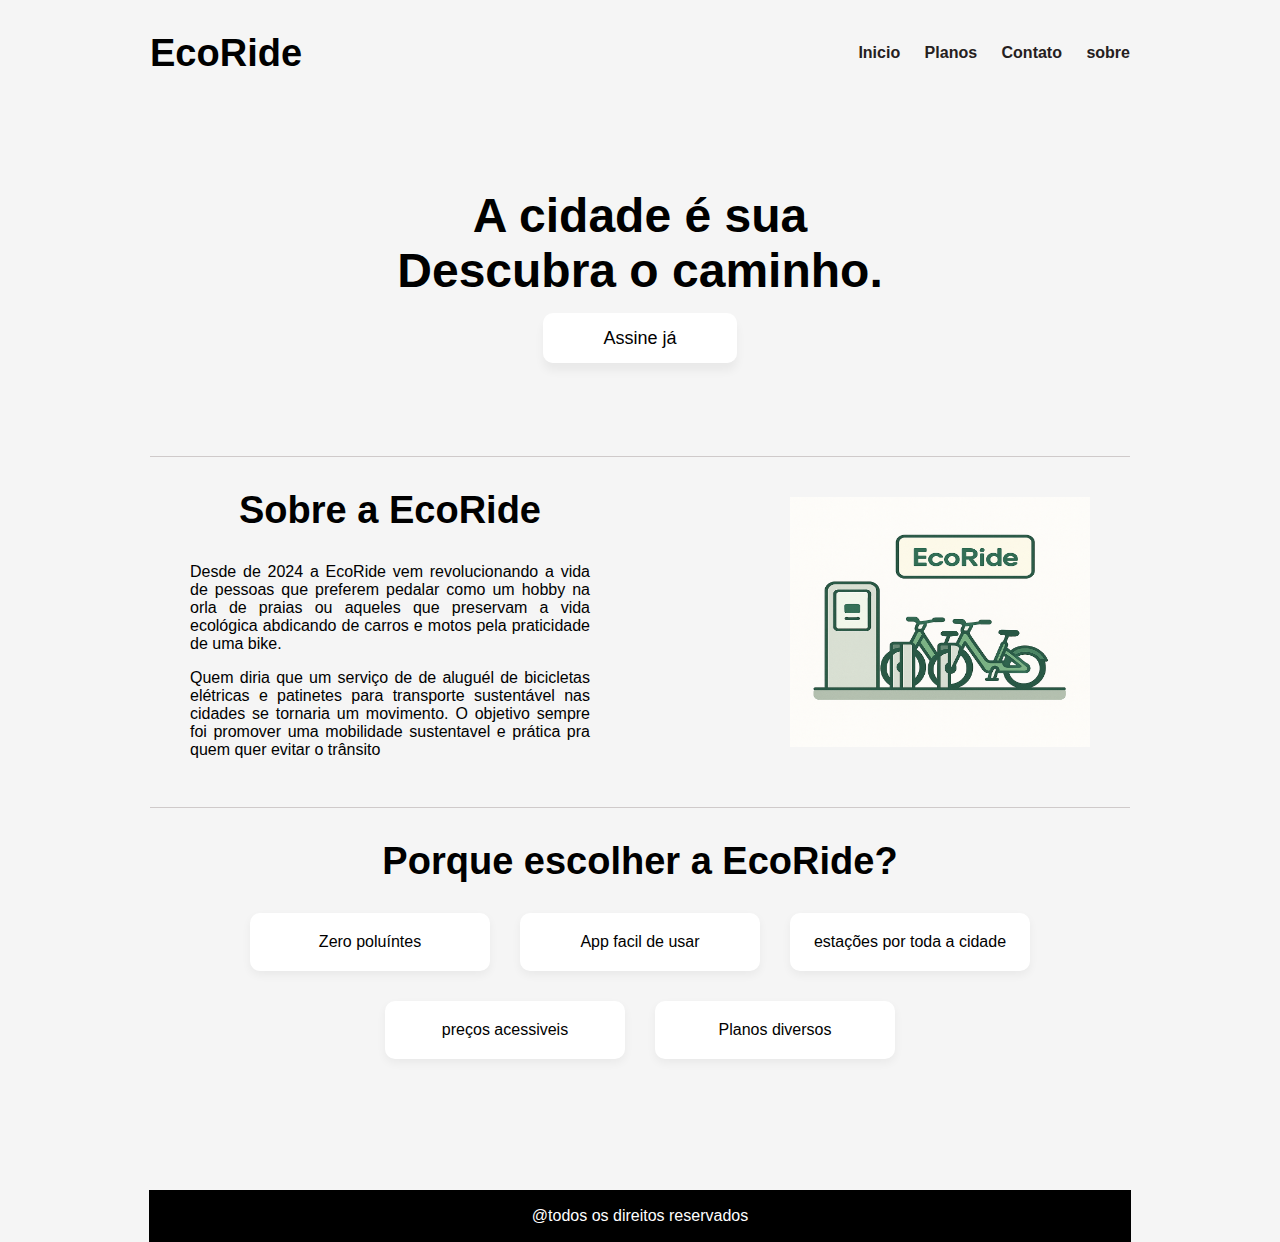
<file: index.html>
<html lang="en">
<head>
    <meta charset="UTF-8">
    <meta name="viewport" content="width=device-width, initial-scale=1.0">
    <title>Document</title>
    <link rel="stylesheet" href="style.css">
</head>
<body>
    <header>
        <h2>EcoRide</h2>
            <nav>
                <a href="#">Inicio</a>
                <a href="#">Planos</a>
                <a href="#">Contato</a>
                <a href="#">sobre</a>
            </nav>
    </header>
<div class="container">
    <div class="banner">
        <div class="titulo">
            <h1>A cidade é sua <br>
                Descubra o caminho.
            </h1>
            <p></p>
            <a href="#" class="btn">Assine já</a>
        </div>
    </div>

    <div class="sobre">
        
        <div class="sobre-titulo">
            <h2>Sobre a EcoRide</h2>
            <p>Desde de 2024 a EcoRide vem revolucionando a vida de pessoas que preferem pedalar como um hobby na orla de praias ou aqueles que preservam a vida ecológica abdicando de carros e motos pela praticidade de uma bike.</p>
            <p>Quem diria que um serviço de de aluguél de bicicletas elétricas e patinetes para transporte sustentável nas cidades se tornaria um movimento. O objetivo sempre foi promover uma mobilidade sustentavel e prática pra quem quer evitar o trânsito</p>
        </div>
        <div class="img"><img src="./img/AB4360A6-C037-413C-A5DB-7802C14DA4FA.PNG" alt="" srcset=""></div>
    </div>
    
    <div class="beneficios">
        <h2>Porque escolher a EcoRide?</h2>
        <div class="itens">
            <div class="item">Zero poluíntes</div>
            <div class="item">App facil de usar </div>
            <div class="item">estações por toda a cidade</div>
            <div class="item">preços acessiveis</div>
            <div class="item">Planos diversos</div>

        </div>
    </div>
    <footer>
        <p>@todos os direitos reservados</p>
    </footer>
</div>
</body>
</html>
</file>
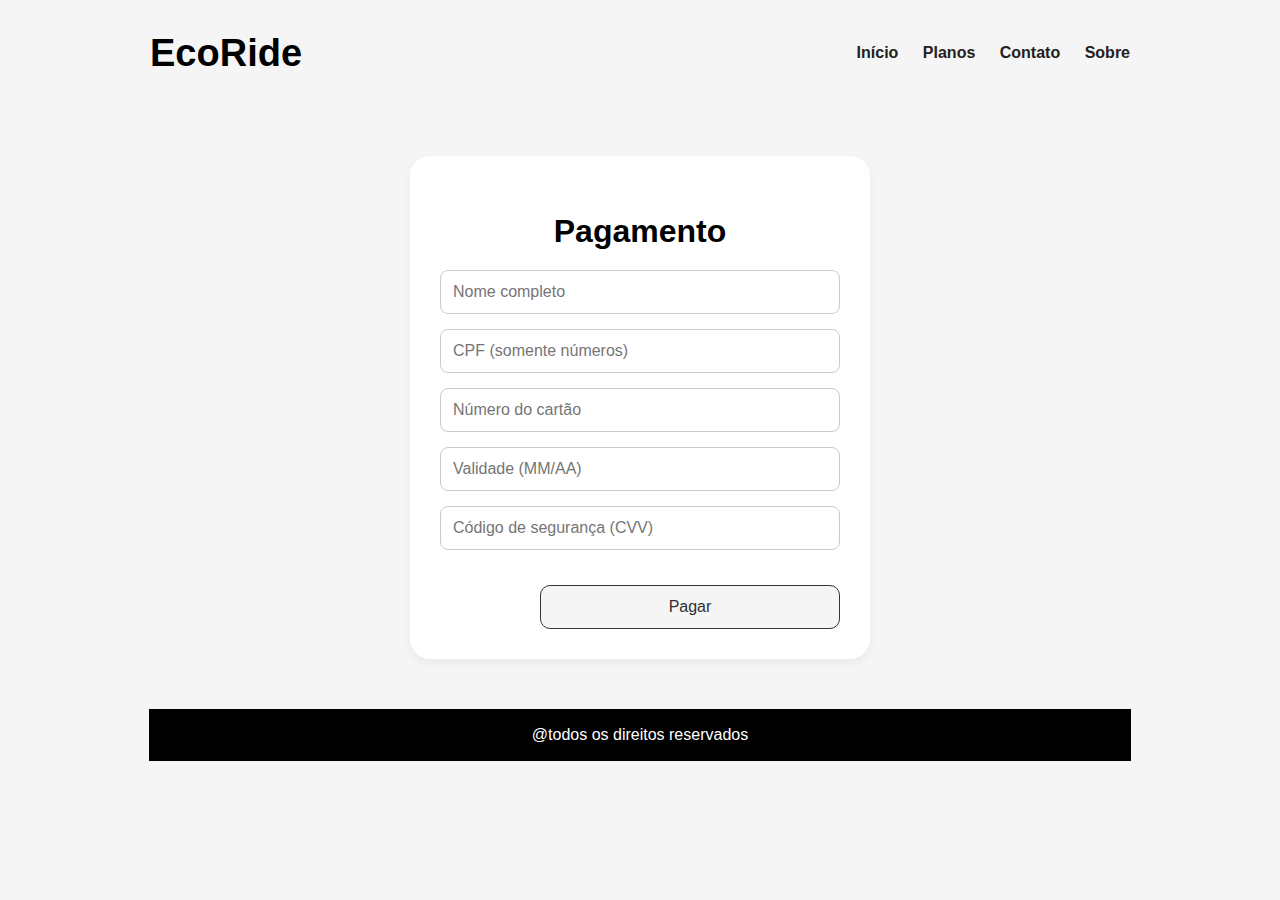
<file: formulario.html>
<!DOCTYPE html>
<html lang="pt-BR">
<head>
    <meta charset="UTF-8">
    <meta name="viewport" content="width=device-width, initial-scale=1.0">
    <title>Pagamento | EcoRide</title>
    <link rel="stylesheet" href="style.css">
    <link rel="shortcut icon" href="img/icon.PNG" type="image/x-icon">
</head>
<body>
    <header>
        <h2>EcoRide</h2>
        <nav>
            <a href="./index.html">Início</a>
            <a href="./planos.html">Planos</a>
            <a href="#">Contato</a>
            <a href="#sobre">Sobre</a>
        </nav>
    </header>

    <div class="form-wrapper">
        <h2>Pagamento</h2>
        <form class="form-cadastro" action="#" method="POST">
            <input type="text" name="nome" placeholder="Nome completo" required>
            <input type="text" name="cpf" placeholder="CPF (somente números)" required maxlength="14">
            <input type="text" name="cartao" placeholder="Número do cartão" required maxlength="19">
            <input type="text" name="validade" placeholder="Validade (MM/AA)" required maxlength="5">
            <input type="text" name="codigo" placeholder="Código de segurança (CVV)" required maxlength="4">
            <button type="submit" class="butao">Pagar</button>
        </form>
    </div>

    <script src="formulario.js"></script>

    <footer>
        <p>@todos os direitos reservados</p>
    </footer>
</body>
</html>
</file>
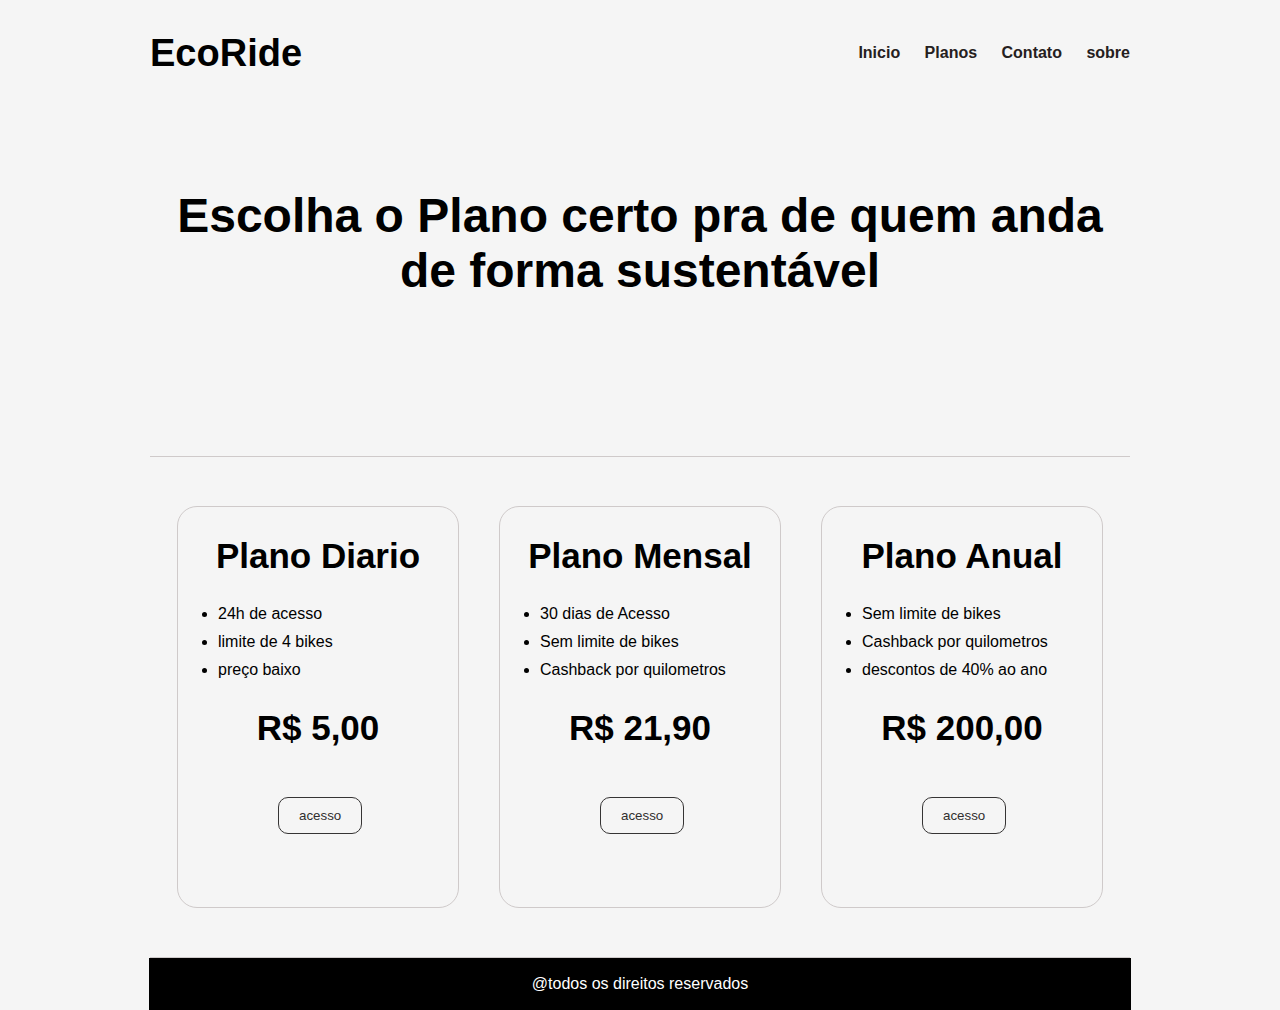
<file: planos.html>
<html lang="en">
<head>
    <meta charset="UTF-8">
    <meta name="viewport" content="width=device-width, initial-scale=1.0">
    <title>Document</title>
    <link rel="stylesheet" href="style.css">
    <link rel="shortcut icon" href="img/icon.PNG" type="image/x-icon">
</head>
<body>
    <header>
        <h2>EcoRide</h2>
            <nav>
                <a href="./index.html">Inicio</a>
                <a href="./planos.html">Planos</a>
                <a href="#">Contato</a>
                <a href="#">sobre</a>
            </nav>
    </header>
<div class="container">
    <div class="banner">
        <div class="titulo">
            <h1>
                Escolha o Plano certo pra de quem anda de forma sustentável
            </h1>
           
        </div>
    </div>

    <div class="cards">
        <div class="card1" id="card">
            <h2>Plano Diario</h2>
                <ul>
                    <li>24h de acesso</li>
                    <li>limite de 4 bikes</li>
                    <li>preço baixo</li>
                </ul>
                <h2> R$ 5,00</h2>

                <button class="butao"><a href="#">acesso</a></button>
        </div>
        <div class="card2" id="card">
            <h2>Plano Mensal</h2>
            <ul>
                <li>30 dias de Acesso</li>
                <li>Sem limite de bikes</li>
                <li>Cashback por quilometros</li>
            </ul>
            <h2> R$ 21,90</h2>

            <button class="butao"><a href="#">acesso</a></button>
        </div>
        <div class="card3" id="card">
            <h2>Plano Anual</h2>
            <ul>
                <li>Sem limite de bikes</li>
                <li>Cashback por quilometros</li>
                <li>descontos de 40% ao ano</li>
            </ul>
            <h2> R$ 200,00</h2>

            <button class="butao"><a href="#">acesso</a></button>

        </div>
       
    </div>
    
    </div>
    <footer>
        <p>@todos os direitos reservados</p>
    </footer>
</div>
</body>
</html>
</file>
<file: style.css>
body {
  margin: 0;
  font-family: Arial, sans-serif;
  background: #f5f5f5;
}

header {
  margin: auto;
  width: 980px;
  display: flex;
  justify-content: space-between;
  align-items: center;
}

nav a {
  text-decoration: none;
  margin-left: 20px;
  font-weight: bold;
  color: rgb(37, 32, 32);
}
nav a:hover{
  padding: 10px 20px;
  background-color: rgb(170, 178, 178);
  color: #f5f5f5;
  border-radius: 10px;
}
.banner {
  border-bottom: 0.5px solid rgb(207, 202, 202) ;
  width: 980px;
  margin: auto;
  height: 300px;
  text-align: center;
  padding-top: 50px;
}

h1 {
  font-size: 48px;
  margin-bottom: 10px;
}
h2{
  font-size: 38px;
}

.banner p {
  font-size: 20px;
  margin-bottom: 30px;
}

.btn{
  font-size: 18px;
  border-radius: 10px;
  padding: 15px 60px;
  box-shadow: 0 8px 10px rgba(0,0,0,0.05);
  text-decoration: none;
  background-color: white;
  color: black;
}
.sobre{
  border-bottom: 0.5px solid rgb(207, 202, 202) ;
  width: 980px;
  margin: auto;
  height: 350px;
  display: flex;
  text-align: center;

}
img{
  width: 300px;
  height: 250px;
}
.sobre-titulo{
  width: 400px;
  text-align: justify;
  margin-left: 40px;
}
.sobre-titulo h2{
  text-align: center;
}
.img{
  width: 300px;
  height: 250px;
  margin: 40px;
  margin-left: 200px;
}

.beneficios {
  width: 980px;
  margin: auto;
  height: 350px;
  text-align: center;

}

.beneficios h2 {
  margin-bottom: 30px;
}

.beneficios .itens {
  display: flex;
  justify-content: center;
  gap: 30px;
  flex-wrap: wrap;
}

.item {
  background-color: white;
  padding: 20px;
  border-radius: 10px;
  width: 200px;
  box-shadow: 0 4px 10px rgba(0,0,0,0.05);
}
/* planos*/

.cards{
  border-bottom: 0.5px solid rgb(207, 202, 202) ;
  width: 980px;
  margin: auto;
  height: 500px;
  display: flex;
  gap: 40px;
  align-items: center;
  justify-content: center;
}
#card{
  width: 280px;
  height: 400px;
  border: 1px solid rgb(207, 202, 202);
  border-radius: 20px;
  text-decoration: none;
}
.cards h2{
  font-size: 35px;
  text-align: center;
}
.cards li{
  margin-bottom: 10px;
}

.butao{
  margin-left: 100px;
  padding: 10px 20px;
  margin-top: 20px;
  background-color: #f5f5f5;
  border: 1px solid rgb(54, 52, 52);
  border-radius: 10px;
  text-decoration: none;
}
.butao a{
  text-decoration: none;
  color: rgb(49, 47, 47);
}

/* form */

.butao {
  margin-left: 100px;
  padding: 10px 20px;
  margin-top: 20px;
  background-color: #f5f5f5;
  border: 1px solid rgb(54, 52, 52);
  border-radius: 10px;
  text-decoration: none;
  display: inline-flex; /* Use inline-flex para flexibilidade no layout */
  align-items: center; /* Alinha o texto verticalmente */
  justify-content: center; /* Garante que o link fique centralizado */
  transition: transform 0.3s ease; /* Suaviza a transiÃ§Ã£o do efeito */
}

.butao a {
  text-decoration: none;
  color: rgb(49, 47, 47);
  display: block;
  width: 100%;
  text-align: center;
  padding: 0; 
}

.butao:hover {
  transform: scale(1.1); /* Aumenta o tamanho do btn em 10% */
}


.form-wrapper {
  width: 400px;
  margin: 50px auto;
  background-color: white;
  padding: 30px;
  border-radius: 20px;
  box-shadow: 0 4px 10px rgba(0,0,0,0.05);
  text-align: center;
  font-family: Arial, sans-serif;
}

.form-wrapper h2 {
  font-size: 32px;
  margin-bottom: 20px;
}

.form-cadastro {
  display: flex;
  flex-direction: column;
  gap: 15px;
}

.form-cadastro input {
  padding: 12px;
  border-radius: 8px;
  border: 1px solid rgb(207, 202, 202);
  font-size: 16px;
}

.form-cadastro .butao {
  background-color: #f5f5f5;
  border: 1px solid rgb(54, 52, 52);
  color: rgb(49, 47, 47);
  padding: 12px;
  border-radius: 10px;
  font-size: 16px;
  cursor: pointer;
  transition: background 0.3s ease;
}

.form-cadastro .butao:hover {
  background-color: rgb(170, 178, 178);
  color: #fff;
}

footer {
  background-color: rgb(0, 0, 0);
  color: white;
  text-align: center;
  width: 980px;
  padding: 1px;
  margin: auto;
}
</file>
